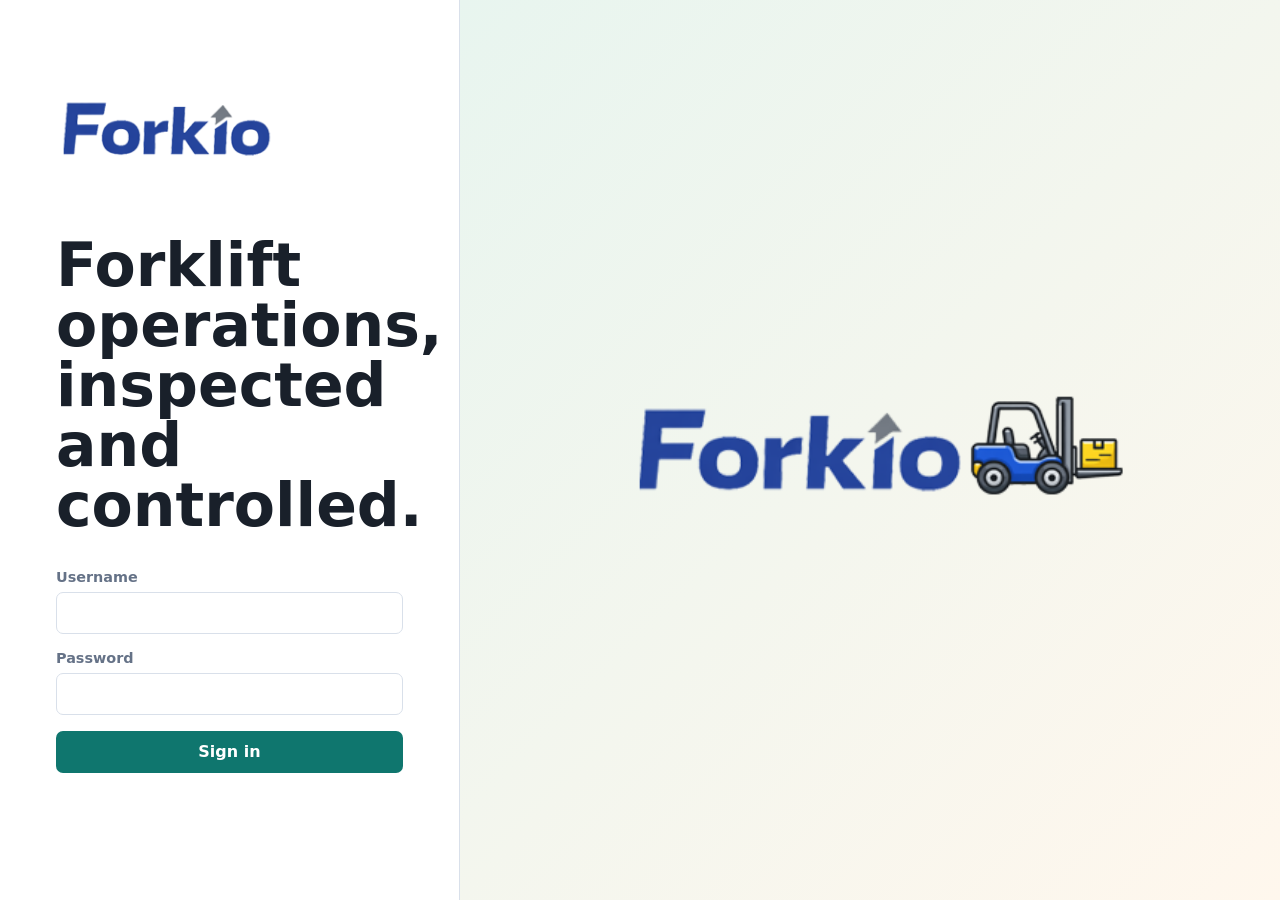
<file: index.html>
<!doctype html>
<html lang="en">
  <head>
    <meta charset="utf-8">
    <meta name="viewport" content="width=device-width, initial-scale=1">
    <title>Forkio Dashboard</title>
    <link rel="stylesheet" href="./styles.css">
  </head>
  <body>
    <main id="loginView" class="login-shell">
      <section class="login-panel">
        <img class="login-logo" src="./assets/Text-Logo.png" alt="Forkio">
        <h1>Forklift operations, inspected and controlled.</h1>
        <form id="loginForm" class="stack">
          <label>
            Username
            <input id="username" name="username" autocomplete="username" required>
          </label>
          <label>
            Password
            <input id="password" name="password" type="password" autocomplete="current-password" required>
          </label>
          <button class="primary-btn" type="submit">Sign in</button>
          <p id="loginError" class="error-text" role="alert"></p>
        </form>
      </section>
      <aside class="brand-panel">
        <img src="./assets/Forkio.png" alt="">
      </aside>
    </main>

    <main id="appView" class="app-shell hidden">
      <aside class="sidebar">
        <div class="brand-lockup">
          <img src="./assets/Forklift-Icon.png" alt="">
          <img class="wordmark" src="./assets/Text-Logo.png" alt="Forkio">
        </div>
        <nav id="navList" class="nav-list"></nav>
        <button id="logoutBtn" class="ghost-btn">Sign out</button>
      </aside>

      <section class="workspace">
        <header class="topbar">
          <div>
            <p id="userRole" class="eyebrow"></p>
            <h1 id="pageTitle">Dashboard</h1>
          </div>
          <div class="user-chip">
            <span id="userName"></span>
          </div>
        </header>

        <section id="dashboardModule" class="module">
          <div id="kpiGrid" class="kpi-grid"></div>
          <div class="split-grid">
            <section class="panel">
              <div class="panel-head">
                <h2>Alerts</h2>
              </div>
              <div id="alertList" class="alert-list"></div>
            </section>
            <section class="panel">
              <div class="panel-head">
                <h2>Recent Inspections</h2>
              </div>
              <div id="recentInspections" class="compact-list"></div>
            </section>
          </div>
        </section>

        <section id="tableModule" class="module hidden">
          <div class="table-actions">
            <input id="searchInput" placeholder="Search records">
            <button id="newRecordBtn" class="primary-btn">New record</button>
          </div>
          <div class="table-wrap">
            <table>
              <thead id="tableHead"></thead>
              <tbody id="tableBody"></tbody>
            </table>
          </div>
        </section>
      </section>
    </main>

    <dialog id="recordDialog">
      <form id="recordForm" method="dialog" class="dialog-card">
        <div class="panel-head">
          <h2 id="dialogTitle">Record</h2>
          <button class="icon-btn" type="button" data-dialog-close aria-label="Close">x</button>
        </div>
        <div id="formFields" class="form-grid"></div>
        <menu>
          <button class="ghost-btn" type="button" data-dialog-close>Cancel</button>
          <button id="saveRecordBtn" class="primary-btn" type="submit">Save</button>
        </menu>
      </form>
    </dialog>

    <script src="./config.js"></script>
    <script src="./app.js"></script>
  </body>
</html>
</file>
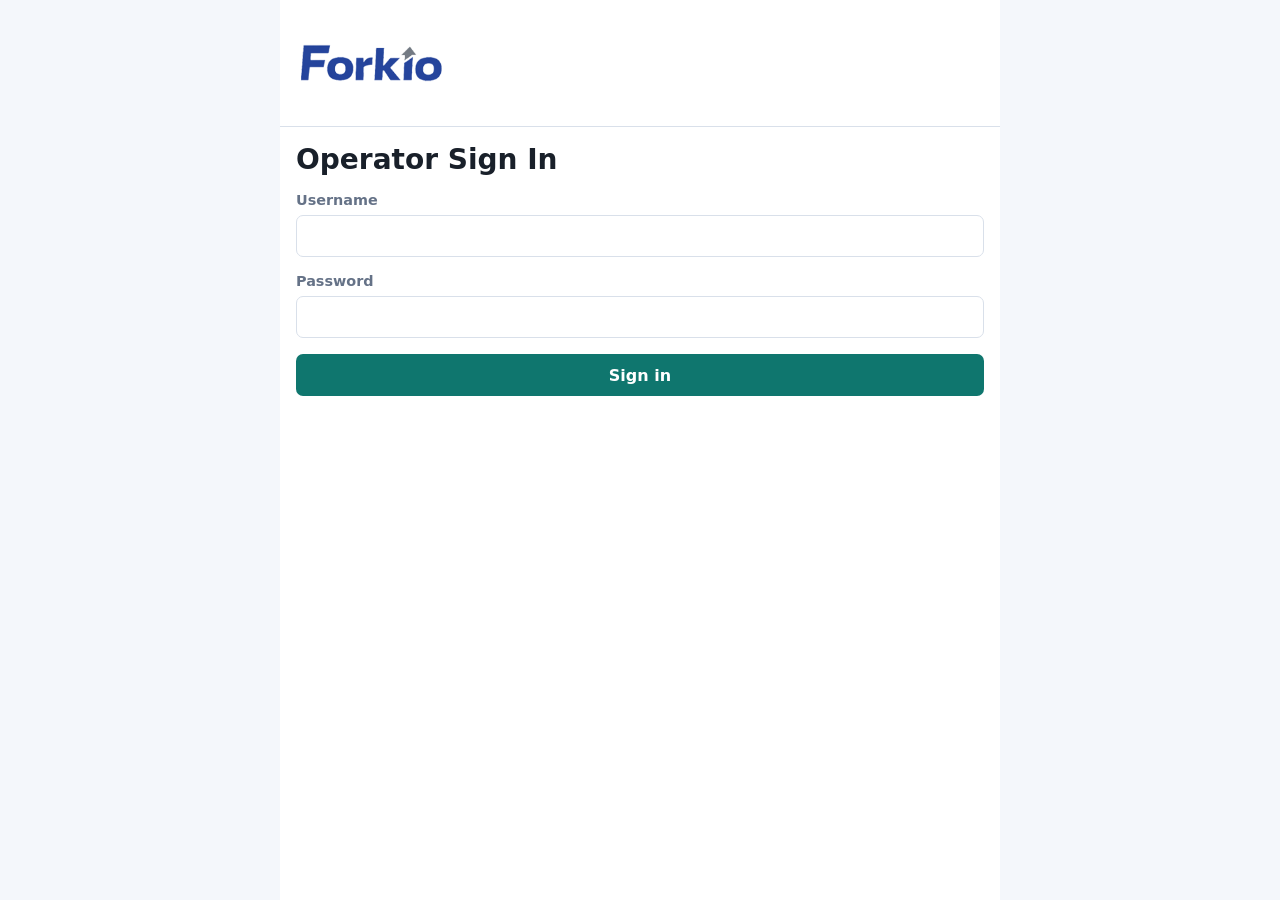
<file: mobile.html>
<!doctype html>
<html lang="en">
  <head>
    <meta charset="utf-8">
    <meta name="viewport" content="width=device-width, initial-scale=1">
    <title>Forkio Mobile</title>
    <link rel="stylesheet" href="./styles.css">
    <link rel="stylesheet" href="./mobile.css">
  </head>
  <body>
    <main class="mobile-shell">
      <header class="mobile-header">
        <img src="./assets/Text-Logo.png" alt="Forkio">
        <button id="mobileLogout" class="ghost-btn hidden">Sign out</button>
      </header>

      <section id="mobileLogin" class="mobile-panel">
        <h1>Operator Sign In</h1>
        <form id="mobileLoginForm" class="stack">
          <label>Username<input id="mobileUsername" required autocomplete="username"></label>
          <label>Password<input id="mobilePassword" type="password" required autocomplete="current-password"></label>
          <button class="primary-btn">Sign in</button>
          <p id="mobileError" class="error-text"></p>
        </form>
      </section>

      <section id="forkliftList" class="mobile-panel hidden">
        <h1>Assigned Forklifts</h1>
        <div id="mobileForklifts" class="mobile-list"></div>
      </section>

      <section id="inspectionPanel" class="mobile-panel hidden">
        <button id="backToForklifts" class="ghost-btn">Back</button>
        <h1 id="inspectionTitle">Inspection</h1>
        <form id="inspectionForm" class="stack">
          <label>Mileage<input name="mileage" inputmode="numeric" required></label>
          <div id="checklistFields" class="stack"></div>
          <label>Issues found<textarea name="issues_found"></textarea></label>
          <label>Notes<textarea name="notes"></textarea></label>
          <label>Photo 1<input name="photo_1" type="file" accept="image/*" capture="environment" required></label>
          <label>Photo 2<input name="photo_2" type="file" accept="image/*" capture="environment" required></label>
          <label>Overall status
            <select name="overall_status" required>
              <option value="passed">Passed</option>
              <option value="failed">Failed</option>
              <option value="needs_service">Needs service</option>
            </select>
          </label>
          <label>Signature
            <canvas id="signaturePad" width="600" height="220"></canvas>
          </label>
          <button id="clearSignature" class="ghost-btn" type="button">Clear signature</button>
          <button class="primary-btn">Submit inspection</button>
        </form>
      </section>
    </main>
    <script src="./config.js"></script>
    <script src="./app.js"></script>
    <script src="./mobile.js"></script>
  </body>
</html>
</file>
<file: styles.css>
:root {
  --ink: #19202a;
  --muted: #657287;
  --line: #d9e0ea;
  --paper: #ffffff;
  --wash: #f4f7fb;
  --brand: #0f766e;
  --brand-dark: #134e4a;
  --accent: #f59e0b;
  --danger: #dc2626;
  --ok: #16a34a;
  font-family: Inter, ui-sans-serif, system-ui, -apple-system, BlinkMacSystemFont, "Segoe UI", sans-serif;
}

* {
  box-sizing: border-box;
}

body {
  margin: 0;
  color: var(--ink);
  background: var(--wash);
}

button,
input,
select,
textarea {
  font: inherit;
}

button {
  cursor: pointer;
}

.hidden {
  display: none !important;
}

.login-shell {
  min-height: 100vh;
  display: grid;
  grid-template-columns: minmax(320px, 460px) 1fr;
}

.login-panel {
  background: var(--paper);
  padding: clamp(28px, 5vw, 56px);
  display: flex;
  flex-direction: column;
  justify-content: center;
  border-right: 1px solid var(--line);
}

.login-logo {
  width: min(220px, 70vw);
  margin-bottom: 34px;
}

.login-panel h1 {
  font-size: clamp(2rem, 5vw, 3.75rem);
  line-height: 1;
  max-width: 10ch;
  margin: 0 0 34px;
}

.brand-panel {
  display: grid;
  place-items: center;
  min-height: 100vh;
  background: linear-gradient(135deg, #e8f5ef, #fff7ed);
}

.brand-panel img {
  width: min(520px, 70%);
  object-fit: contain;
}

.stack {
  display: grid;
  gap: 16px;
}

label {
  display: grid;
  gap: 7px;
  color: var(--muted);
  font-size: 0.9rem;
  font-weight: 700;
}

input,
select,
textarea {
  width: 100%;
  border: 1px solid var(--line);
  border-radius: 7px;
  padding: 12px 13px;
  background: white;
  color: var(--ink);
}

textarea {
  min-height: 92px;
}

.primary-btn,
.ghost-btn,
.icon-btn {
  border: 0;
  border-radius: 7px;
  min-height: 42px;
  padding: 0 16px;
  font-weight: 800;
}

.primary-btn {
  color: white;
  background: var(--brand);
}

.primary-btn:hover {
  background: var(--brand-dark);
}

.ghost-btn {
  color: var(--brand-dark);
  background: #e6f3f1;
}

.danger-btn {
  color: white;
  background: var(--danger);
}

.icon-btn {
  width: 38px;
  min-height: 38px;
  padding: 0;
  background: #edf2f7;
  color: var(--muted);
}

.error-text {
  min-height: 1.4em;
  color: var(--danger);
  font-weight: 700;
}

.app-shell {
  min-height: 100vh;
  display: grid;
  grid-template-columns: 270px 1fr;
}

.sidebar {
  position: sticky;
  top: 0;
  height: 100vh;
  padding: 22px;
  display: grid;
  grid-template-rows: auto 1fr auto;
  gap: 24px;
  background: #101820;
  color: white;
}

.brand-lockup {
  display: flex;
  align-items: center;
  gap: 12px;
}

.brand-lockup img:first-child {
  width: 42px;
  height: 42px;
  object-fit: contain;
}

.wordmark {
  width: 130px;
  filter: brightness(0) invert(1);
}

.nav-list {
  display: grid;
  align-content: start;
  gap: 8px;
}

.nav-list button {
  width: 100%;
  padding: 12px 14px;
  border: 0;
  border-radius: 7px;
  background: transparent;
  color: #d9e7ec;
  text-align: left;
  font-weight: 800;
}

.nav-list button.active,
.nav-list button:hover {
  background: #20303b;
  color: white;
}

.workspace {
  min-width: 0;
  padding: 26px;
}

.topbar {
  display: flex;
  justify-content: space-between;
  gap: 18px;
  align-items: center;
  margin-bottom: 24px;
}

.topbar h1 {
  margin: 0;
  font-size: clamp(1.8rem, 3vw, 2.8rem);
  line-height: 1.05;
}

.eyebrow {
  margin: 0 0 8px;
  color: var(--brand);
  font-size: 0.76rem;
  font-weight: 900;
  letter-spacing: 0.08em;
  text-transform: uppercase;
}

.user-chip {
  padding: 10px 14px;
  border: 1px solid var(--line);
  border-radius: 999px;
  background: white;
  color: var(--muted);
  font-weight: 800;
}

.kpi-grid {
  display: grid;
  grid-template-columns: repeat(5, minmax(150px, 1fr));
  gap: 14px;
  margin-bottom: 18px;
}

.kpi-card,
.panel {
  background: var(--paper);
  border: 1px solid var(--line);
  border-radius: 8px;
}

.kpi-card {
  padding: 18px;
}

.kpi-card strong {
  display: block;
  font-size: 2rem;
  margin-top: 8px;
}

.kpi-card span {
  color: var(--muted);
  font-weight: 800;
}

.split-grid {
  display: grid;
  grid-template-columns: 1fr 1fr;
  gap: 18px;
}

.panel {
  padding: 18px;
  min-width: 0;
}

.panel-head {
  display: flex;
  align-items: center;
  justify-content: space-between;
  gap: 14px;
}

.panel h2,
.dialog-card h2 {
  margin: 0;
  font-size: 1.2rem;
}

.alert-list,
.compact-list {
  display: grid;
  gap: 10px;
  margin-top: 14px;
}

.alert-item,
.compact-item {
  display: grid;
  gap: 4px;
  padding: 12px;
  border-radius: 7px;
  background: #f8fafc;
  border-left: 4px solid var(--accent);
}

.alert-item.danger {
  border-left-color: var(--danger);
}

.alert-item.success {
  border-left-color: var(--ok);
}

.muted {
  color: var(--muted);
}

.table-actions {
  display: flex;
  gap: 12px;
  align-items: center;
  margin-bottom: 14px;
}

.table-actions input {
  max-width: 420px;
}

.table-wrap {
  overflow: auto;
  background: white;
  border: 1px solid var(--line);
  border-radius: 8px;
}

table {
  width: 100%;
  border-collapse: collapse;
  min-width: 850px;
}

th,
td {
  padding: 13px 14px;
  border-bottom: 1px solid var(--line);
  text-align: left;
  vertical-align: top;
}

th {
  background: #f8fafc;
  color: var(--muted);
  font-size: 0.78rem;
  text-transform: uppercase;
}

td.actions {
  white-space: nowrap;
}

dialog {
  width: min(760px, calc(100vw - 32px));
  border: 0;
  border-radius: 8px;
  padding: 0;
  box-shadow: 0 24px 80px rgba(15, 23, 42, 0.28);
}

dialog::backdrop {
  background: rgba(15, 23, 42, 0.42);
}

.dialog-card {
  padding: 20px;
}

.form-grid {
  display: grid;
  grid-template-columns: repeat(2, minmax(0, 1fr));
  gap: 14px;
  margin: 18px 0;
}

.form-grid .wide {
  grid-column: 1 / -1;
}

.avatar-cell {
  width: 42px;
  height: 42px;
  object-fit: cover;
  border-radius: 50%;
  border: 1px solid var(--line);
  background: #f8fafc;
}

.image-preview {
  width: 76px;
  height: 76px;
  object-fit: cover;
  border-radius: 8px;
  border: 1px solid var(--line);
  background: #f8fafc;
}

menu {
  padding: 0;
  margin: 0;
  display: flex;
  justify-content: flex-end;
  gap: 10px;
}

@media (max-width: 980px) {
  .login-shell,
  .app-shell,
  .split-grid {
    grid-template-columns: 1fr;
  }

  .brand-panel {
    display: none;
  }

  .sidebar {
    position: static;
    height: auto;
    grid-template-rows: auto auto auto;
  }

  .nav-list {
    grid-template-columns: repeat(2, minmax(0, 1fr));
  }

  .kpi-grid {
    grid-template-columns: repeat(2, minmax(0, 1fr));
  }
}

@media (max-width: 620px) {
  .workspace {
    padding: 16px;
  }

  .topbar,
  .table-actions {
    align-items: stretch;
    flex-direction: column;
  }

  .nav-list,
  .kpi-grid,
  .form-grid {
    grid-template-columns: 1fr;
  }
}
</file>
<file: mobile.css>
.mobile-shell {
  min-height: 100vh;
  max-width: 720px;
  margin: 0 auto;
  background: white;
}

.mobile-header {
  position: sticky;
  top: 0;
  z-index: 2;
  display: flex;
  align-items: center;
  justify-content: space-between;
  gap: 14px;
  padding: 14px 16px;
  background: white;
  border-bottom: 1px solid var(--line);
}

.mobile-header img {
  width: 150px;
}

.mobile-panel {
  padding: 18px 16px 28px;
}

.mobile-panel h1 {
  margin: 0 0 18px;
  font-size: 1.75rem;
  line-height: 1.05;
}

.mobile-list {
  display: grid;
  gap: 12px;
}

.forklift-tile {
  display: grid;
  gap: 7px;
  padding: 14px;
  border: 1px solid var(--line);
  border-radius: 8px;
  background: #f8fafc;
}

.forklift-tile button {
  margin-top: 7px;
}

#signaturePad {
  width: 100%;
  height: 180px;
  border: 1px solid var(--line);
  border-radius: 7px;
  touch-action: none;
  background: white;
}

.check-row {
  display: grid;
  grid-template-columns: 1fr auto;
  gap: 12px;
  align-items: center;
  padding: 12px;
  border: 1px solid var(--line);
  border-radius: 7px;
}
</file>
